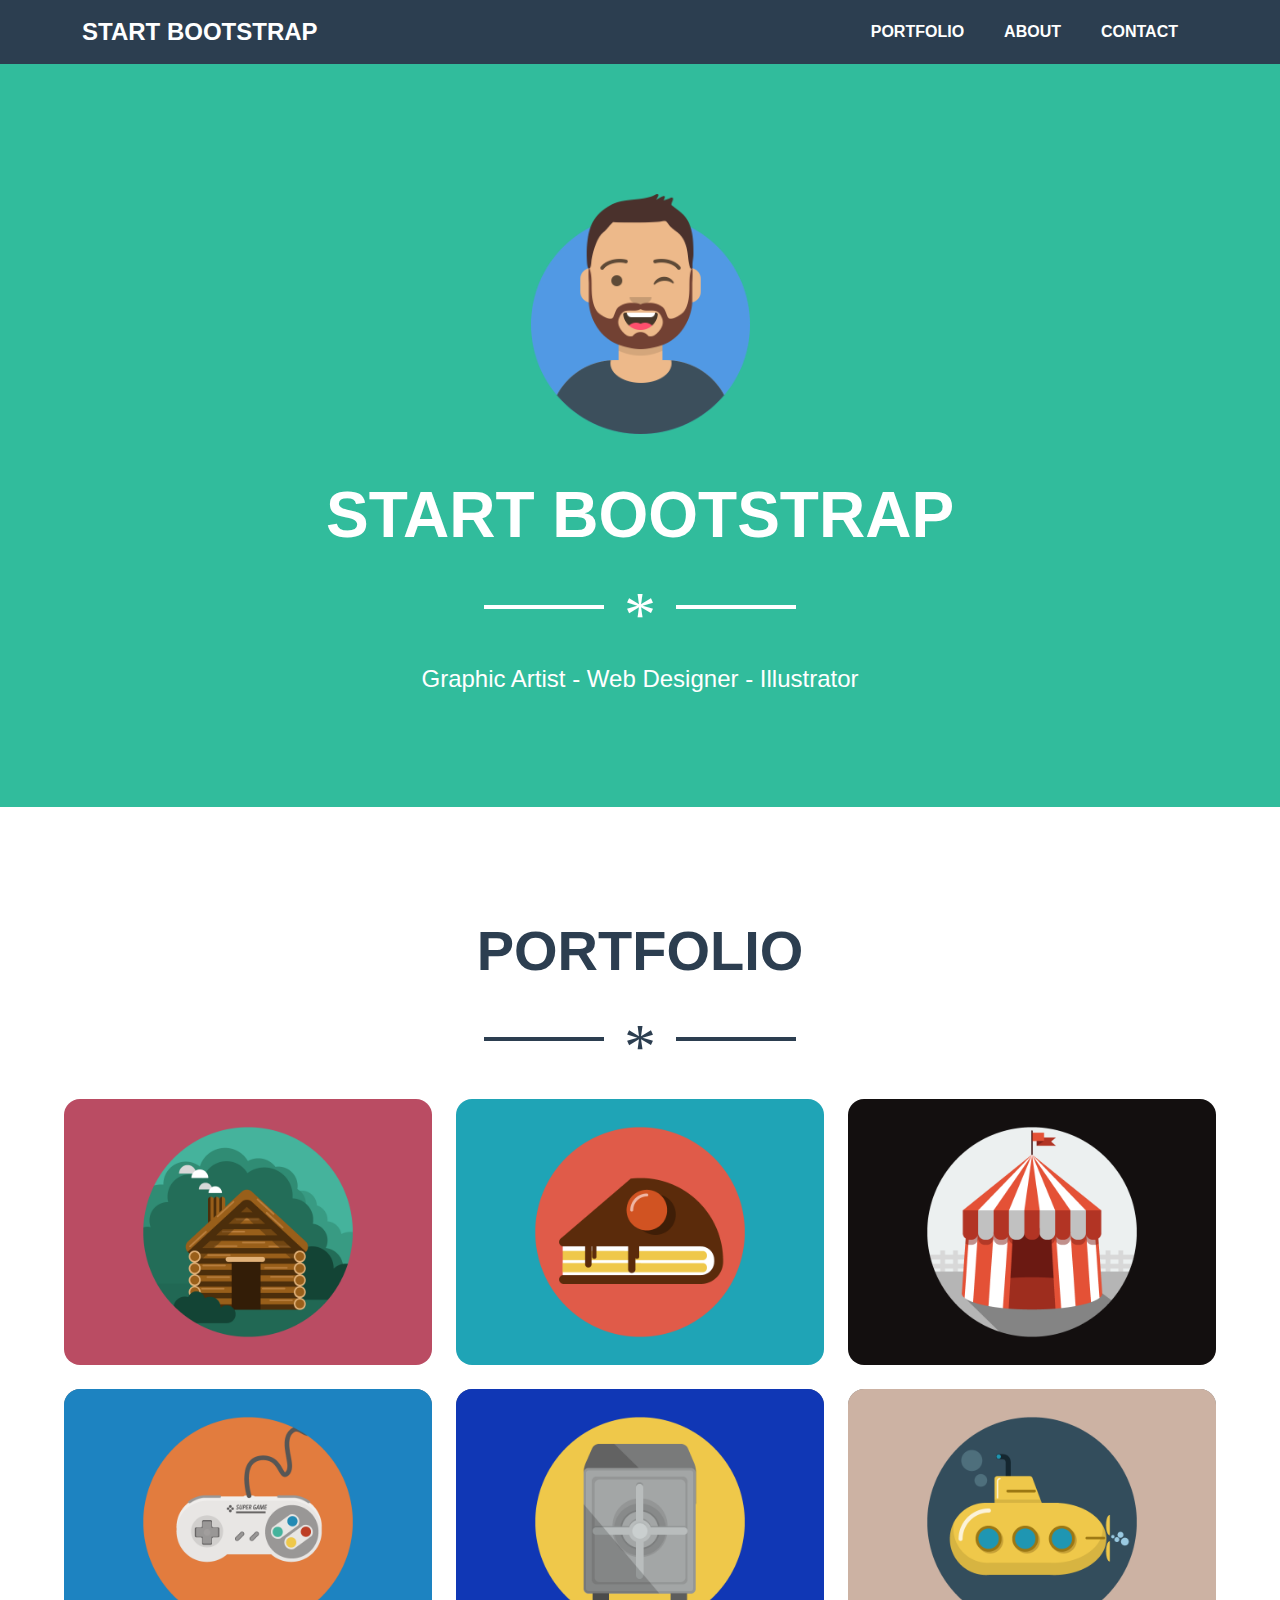
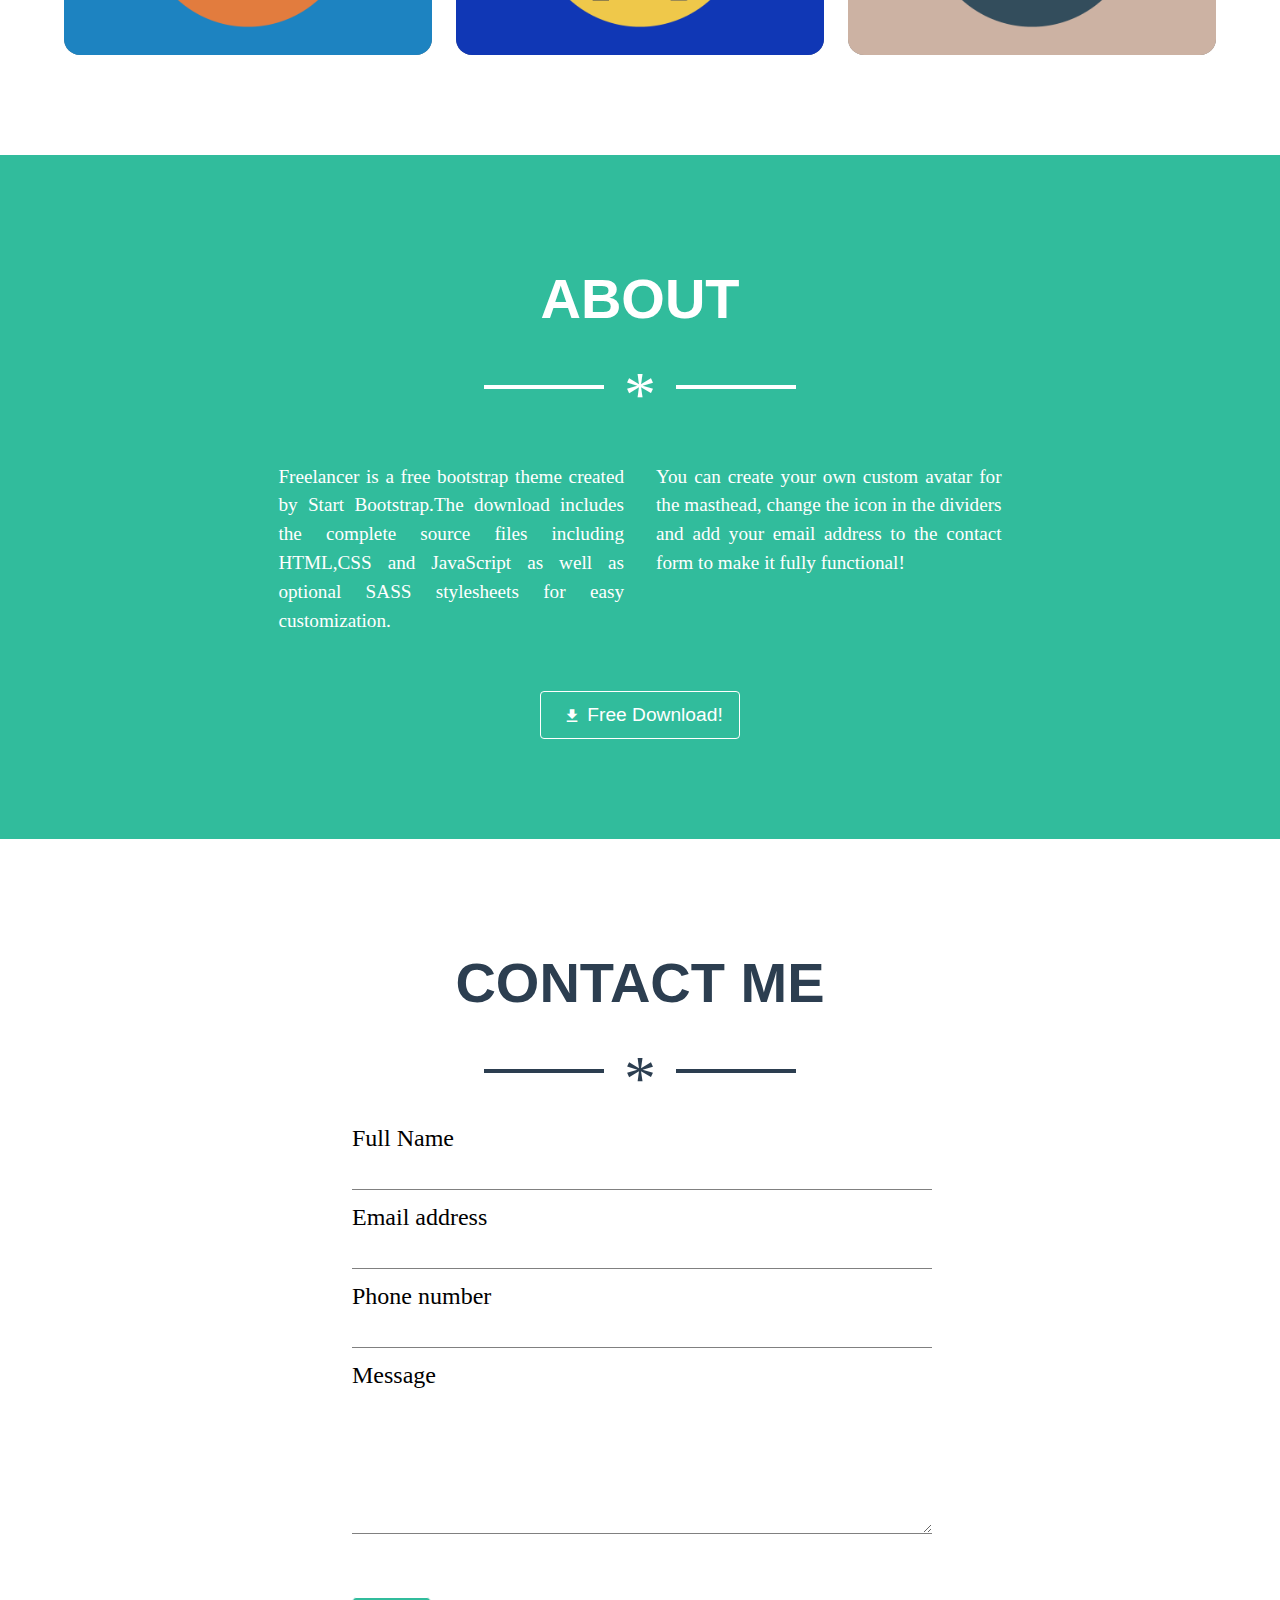
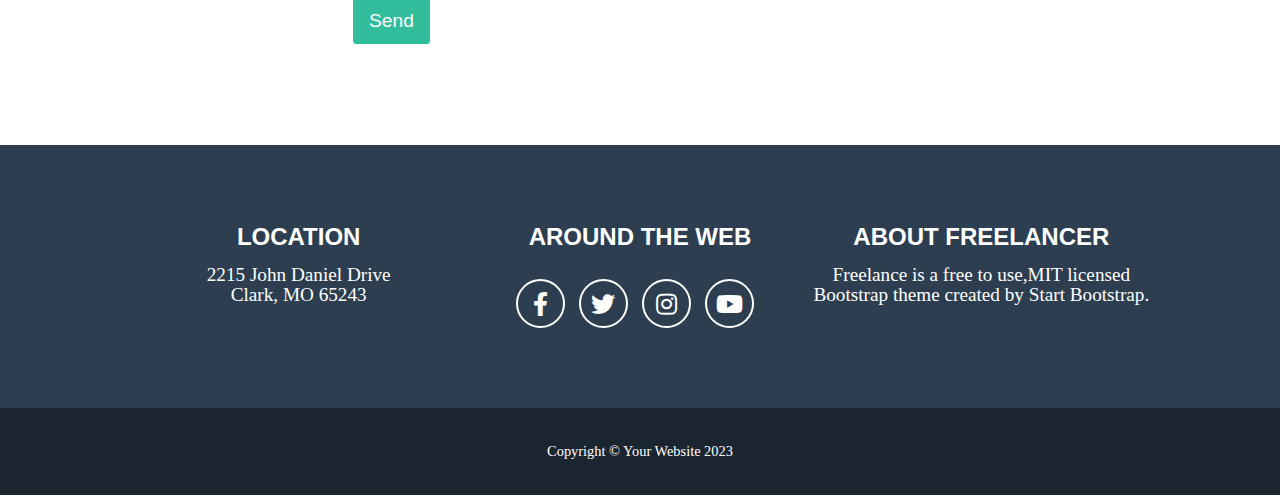
<file: Hafta-1/Berkan-Bilgin-ödev-1/index.html>
<!doctype html>
<html lang="en">
  <head>
    <meta charset="UTF-8" />
    <meta name="viewport" content="width=device-width, initial-scale=1.0" />
    <title>Document</title>
    <link
      href="https://fonts.googleapis.com/icon?family=Material+Icons"
      rel="stylesheet"
    />
    <link
      rel="stylesheet"
      href="https://cdnjs.cloudflare.com/ajax/libs/font-awesome/5.15.1/css/all.min.css"
    />
    <!-- <link rel="stylesheet" href="./css/normalize.css"> -->
    <link rel="stylesheet" href="./css/reset.css" />
    <link rel="stylesheet" href="./css/styles.css" />
  </head>
  <body>
    <header class="header">
      <div class="container flex justify-between align-center">
        <a href="" class="header__logo">start bootstrap</a>

        <nav class="header__nav">
          <ul class="nav__list">
            <li class="list__item">
              <a href="#portfolio" class="item__link">portfolio</a>
            </li>
            <li class="list__item">
              <a href="#about" class="item__link">about</a>
            </li>
            <li class="list__item">
              <a href="#contact" class="item__link">contact</a>
            </li>
          </ul>
        </nav>
      </div>
    </header>

    <section class="intro">
      <div class="container text-center">
        <img class="intro__image" src="./assets/images/avatar.png" alt="" />
        <h1 class="intro__title">Start Bootstrap</h1>
        <div class="line-with-star">
          <div class="line"></div>
          <span class="star">*</span>
          <div class="line"></div>
        </div>
        <p class="intro__description">
          Graphic Artist - Web Designer - Illustrator
        </p>
      </div>
    </section>

    <section class="portfolio">
      <div class="container text-center">
        <h2 class="portfolio__title">PORTFOLIO</h2>
        <div class="line-with-star">
          <div class="line"></div>
          <span class="star">*</span>
          <div class="line"></div>
        </div>

        <div class="portfolio__cards">
          <div class="card">
            <img  class="card__image" src="./assets/images/cabin.png" alt="" />
          </div>
          <div class="card">
            <img  class="card__image" src="./assets/images/cake.png" alt="" />
          </div>
          <div class="card">
            <img  class="card__image" src="./assets/images/circus.png" alt="" />
          </div>
          <div class="card">
            <img  class="card__image" src="./assets/images/game.png" alt="" />
          </div>
          <div class="card">
            <img  class="card__image" src="./assets/images/safe.png" alt="" />
          </div>
          <div class="card">
            <img  class="card__image" src="./assets/images/submarine.png" alt="" />
          </div>
        </div>
      </div>
    </section>

    <section class="about">
      <div class="container text-center">
        <h2 class="about__title">ABOUT</h2>
        <div class="line-with-star">
          <div class="line"></div>
          <span class="star">*</span>
          <div class="line"></div>
        </div>

        <div class="about__columns flex text-justify">
          <div class="about__col">
            <p class="about__text">
              Freelancer is a free bootstrap theme created by Start
              Bootstrap.The download includes the complete source files
              including HTML,CSS and JavaScript as well as optional SASS
              stylesheets for easy customization.
            </p>
          </div>
          <div class="about__space"></div>
          <div class="about__col">
            <p class="abot__text">
              You can create your own custom avatar for the masthead, change the
              icon in the dividers and add your email address to the contact
              form to make it fully functional!
            </p>
          </div>
        </div>

        <button class="about__button">
          <span class="material-icons download-icon"> file_download </span>Free
          Download!
        </button>
      </div>
    </section>

    <section class="contact">
      <div class="container">
        <h2 class="contact__title text-center">Contact Me</h2>
        <div class="line-with-star">
          <div class="line"></div>
          <span class="star">*</span>
          <div class="line"></div>
        </div>

        <form class="contact-form" action="">
          <div class="input-group">
            <input
              class="contact-form__input"
              type="text"
              id="fullname"
              name="fullname"
              placeholder=""
              required
            />
            <label class="contact-form__label" for="fullname">Full Name</label>
          </div>

          <div class="input-group">
            <input
              class="contact-form__input"
              type="text"
              id="email"
              name="email"
              placeholder=""
            />
            <label class="contact-form__label" for="email">Email address</label>
          </div>
          <div class="input-group">
            <input
              class="contact-form__input"
              type="text"
              id="phone"
              name="phone"
              placeholder=""
            />
            <label class="contact-form__label" for="phone">Phone number</label>
          </div>
          <div class="input-group">
            <textarea
              class="contact-form__textarea"
              name="message"
              id="message"
              cols="30"
              rows="5"
              placeholder=""
            ></textarea>
            <label class="contact-form__label" for="message">Message</label>
          </div>

          <button class="contact-form__button">Send</button>
        </form>
      </div>
    </section>

    <footer class="footer text-center">
      <div class="footer__container">
        <div class="footer__col">
          <h3 class="footer__title">LOCATION</h3>
          <p>
            2215 John Daniel Drive <br />
            Clark, MO 65243
          </p>
        </div>

        <div class="footer__col">
          <h3 class="footer__title">AROUND THE WEB</h3>
          <ul class="icons">
            <li><a href="https://www.facebook.com/" target="_blank"><i class="fab fa-facebook-f"></i></a></li>
            <li><a href="https://twitter.com/" target="_blank"><i class="fab fa-twitter"></i></a></li>
            <li><a href="https://www.instagram.com/" target="_blank"><i class="fab fa-instagram"></i></a></li>
            <li><a href="https://www.youtube.com/" target="_blank"><i class="fab fa-youtube"></i></a></li>
        </ul>
        </div>
        <div class="footer__col">
          <h3 class="footer__title">ABOUT FREELANCER</h3>
          <p>
            Freelance is a free to use,MIT licensed <br />
            Bootstrap theme created by <span>Start Bootstrap</span>.
          </p>
        </div>
      </div>

      <div class="copyright__text">
        <p>Copyright © Your Website 2023</p>
      </div>
    </footer>
  </body>
</html>
</file>
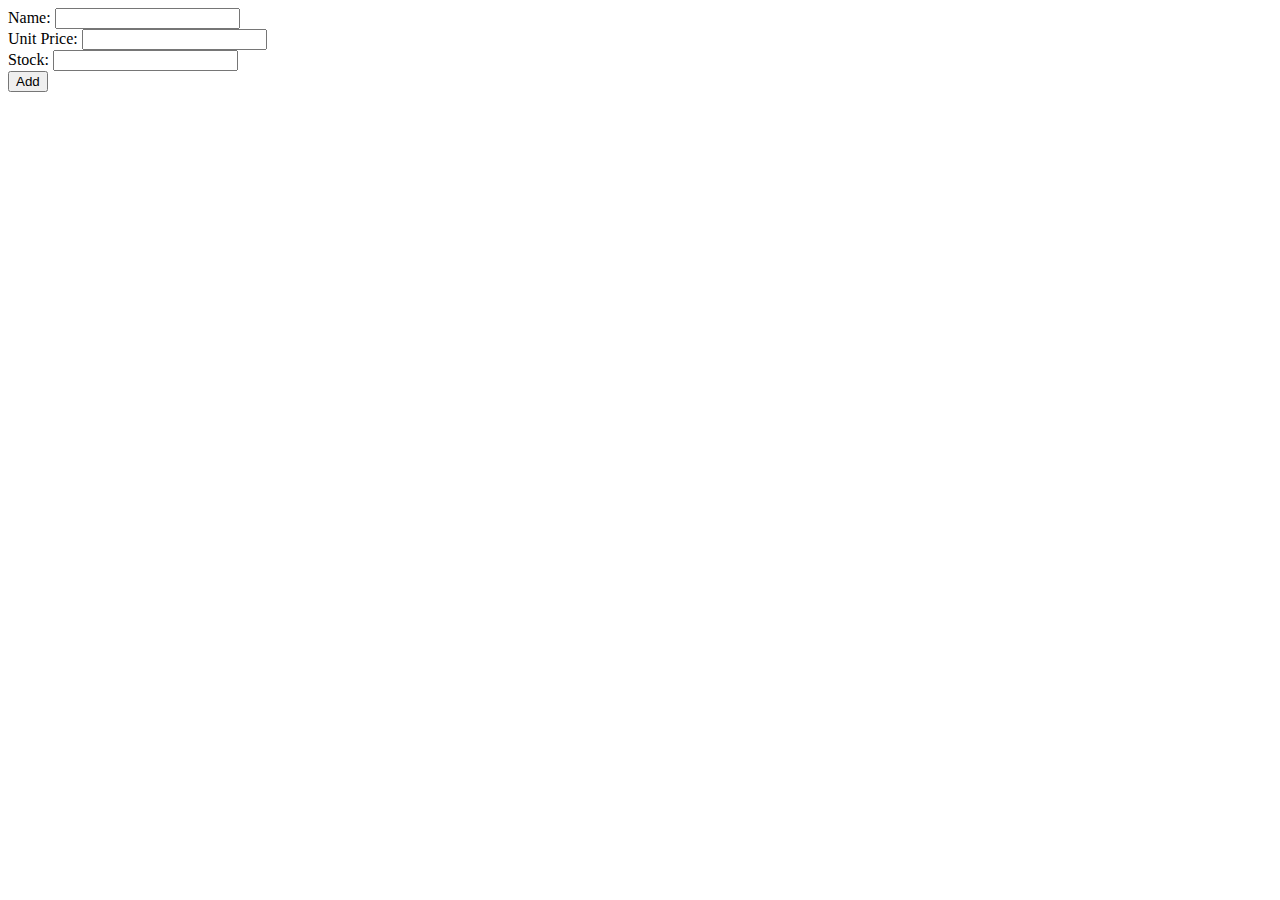
<file: js/apiOperations/AddProduct2.html>
<!DOCTYPE html>
<html lang="en">

<head>
    <meta charset="UTF-8">
    <meta name="viewport" content="width=device-width, initial-scale=1.0">
    <title>Document</title>
</head>

<body>
    <form action="https://northwind.vercel.app/api/products" method="post">
        <div>
            <label for="">Name:</label>
            <input type="text" name="name">
        </div>
        <div>
            <label for="">Unit Price:</label>
            <input type="text" name="unitPrice">
        </div>
        <div>
            <label for="">Stock:</label>
            <input type="text" name="unitsInStock">
        </div>
        <div>
            <button type="submit">Add</button>
        </div>
    </form>
</body>

</html>
</file>
<file: Hafta-1/Berkan-Bilgin-ödev-1/css/styles.css>
:root {
  --white-color: #ffffff;
  --primary-color: #2c3e50;
  --secondary-color: #31bc9c;
  --footer-bg-color: #1a252f;
}

h1 {
  font-size: 4rem;
  margin: 16px 0;
}
/* Eğer ekran genişliği 768px'den küçükse */
@media (max-width: 768px) {
  h1 {
    font-size: 3rem;
  }
}

h2 {
  font-size: 3.5rem;
  margin: 16px 0;
}

p {
  font-size: 1.2rem;
  margin: 16px 0;
}

section {
  padding: 100px 0;
}

.flex {
  display: flex;
}
.align-center {
  align-items: center;
}

.justify-between {
  justify-content: space-between;
}

.text-center {
  text-align: center;
}

.text-justify {
  text-align: justify;
}

.container {
  width: 90%;
  margin: auto;
  max-width: 1280px;
}

/***************************** HEADER SECTION***********************************/

.header {
  width: 100%;
  background-color: var(--primary-color);
  padding: 20px;
  position: sticky;
  top: 0;
  z-index: 10;

  box-sizing: border-box;
}

.header__logo {
  font-family: "Montserrat", sans-serif;
  font-size: 1.5rem;
  font-weight: 700;
  color: var(--white-color);
  text-transform: uppercase;
}

.nav__list {
  display: flex;
}

.list__item {
  font-weight: 600;
  font-size: 1rem;
}

.item__link {
  font-family: "Montserrat", sans-serif;
  color: var(--white-color);
  text-transform: uppercase;
  margin: 0px 0px;
  /* background-color: var(--secondary-color); */
  padding: 20px;
  border-radius: 12px;
}

.item__link:hover {
  color: var(--secondary-color);
}

/***************************** INTRO SECTION***********************************/

.intro {
  background-color: var(--secondary-color);
  color: var(--white-color);
}

.intro__image {
  height: 240px;
  padding: 30px;
}

.intro__title {
  text-transform: uppercase;
  font-family: "Montserrat", sans-serif;
  font-weight: 700;
}

.intro__description {
  font-size: 1.5rem;
  text-transform: capitalize;
  font-family: "Lato", sans-serif;
  font-weight: 500;
}

/***************************** PORTFOLIO SECTION***********************************/

.portfolio {
  color: var(--primary-color);
}

.portfolio__title {
  font-family: "Montserrat", sans-serif;
  font-weight: 700;
  text-transform: uppercase;
}

.portfolio__cards {
  display: grid;
  gap: 1.5rem;
  max-width: 1280px;
  grid-template-columns: repeat(auto-fit, minmax(360px, 1fr));
  justify-content: center;
}

.card {
  background-color: gray;
  border-radius: 1rem;
  width: 100%;
  max-width: 400px;
  margin: 0 auto;
  position: relative;
  overflow: hidden;
}

.card__image {
  width: 100%;
  display: block;
}

/***************************** ABOUT SECTION***********************************/

.about {
  background-color: var(--secondary-color);
  color: var(--white-color);
}

.about__title {
  font-family: "Montserrat", sans-serif;
  font-weight: 700;
  text-transform: uppercase;
}

.about__space {
  width: 2rem;
}

.about__columns {
  justify-content: center;
}

.about__col {
  width: 30%;
  line-height: 1.5;
}

@media screen and (max-width: 768px) {
  .about__columns {
    flex-direction: column;
  }
  .about__col {
    width: 90%;
    margin: auto;
  }
  .about__space {
    display: none;
  }

  .about__text {
    font-size: 1.1rem;
  }
}

.about__button {
  padding: 12px 16px;
  background-color: var(--secondary-color);
  border: 1px white solid;
  border-radius: 4px;
  color: white;
  font-size: 1.2rem;
  transition: all 0.3s ease;
  margin-top: 40px;
}

.about__button:hover {
  background-color: white;
  color: black;
  border: 1px black solid;
  cursor: pointer;
}

.download-icon {
  vertical-align: middle;
  font-size: 18px;
  margin: 0 6px;
}

/***************************** CONTACT SECTION***********************************/

.contact-form {
  width: 50%;
  margin: auto;
}

.contact .star {
  color: var(--primary-color);
}

.contact__title {
  text-transform: uppercase;
  color: var(--primary-color);
  font-family: "Montserrat", sans-serif;
  font-weight: 700;
}

.contact-form__input,
.contact-form__textarea {
  border: none;
  border-bottom: 1px solid gray;
  width: 100%;
  padding-top: 20px;
  padding-bottom: 10px;
  font-size: 1.5rem;
}

.contact-form__input:focus,
.contact-form__textarea:focus {
  outline: none;
  border-bottom: 1px solid var(--secondary-color);
}

.contact-form__label {
  position: absolute;
  transition: all 0.2s ease;
  top: -5px;
  left: 0px;
  pointer-events: none;
  font-size: 1.5rem;
}

.contact-form__button {
  padding: 12px 16px;
  background-color: var(--secondary-color);
  border: 1px white solid;
  border-radius: 4px;
  color: white;
  font-size: 1.2rem;
  transition: all 0.3s ease;
  margin-top: 40px;
}

.contact-form__button:hover {
  cursor: pointer;
  box-shadow: 0px 5px 15px rgba(0, 0, 0, 0.2);
  filter: brightness(95%);
}

.input-group {
  position: relative;
  margin-bottom: 20px;
}

.input-group:focus-within .contact-form__label {
  font-size: 1rem;
  color: var(--secondary-color);
}

.contact-form__input:not(:placeholder-shown) + .contact-form__label {
  color: var(--secondary-color);
  font-size: 1rem;
}

.contact-form__textarea:not(:placeholder-shown) + .contact-form__label {
  color: var(--secondary-color);
  font-size: 1rem;
}

/***************************** FOOTER ***********************************/

.footer {
  background-color: var(--primary-color);
  color: white;
}

.footer__container {
  padding: 80px 0px;
  width: 80%;
  max-width: 1280px;
  display: grid;
  margin: 0 auto;
  grid-template-columns: repeat(auto-fit, minmax(300px, 1fr));
}

.footer__title {
  text-transform: uppercase;
  color: var(--white-color);
  font-family: "Montserrat", sans-serif;
  font-weight: 700;
  font-size: 1.5rem;
}

.copyright__text {
  background-color: #1a252f;
  padding: 20px 0;
  width: 100%;
}

.copyright__text p {
  font-size: 0.9rem;
}

.icons {
  margin-top: 30px;
}

.icons li {
  display: inline-block;
  margin-right: 10px;
}

.icons a {
  color: inherit;
  text-decoration: none;
}

.icons i {
  font-size: 24px;
  width: 45px;
  height: 45px;
  display: inline-flex;
  align-items: center;
  justify-content: center;
  border: 2px solid white;
  border-radius: 50%;
}

.icons i:hover {
  color: black;
  background-color: white;
}

.icons a:hover {
  color: #0077b6;
}

/***************************** LINE WITH STAR ***********************************/

.line-with-star {
  display: flex;
  align-items: center;
  justify-content: center;
  margin: 20px 0;
}

.line {
  width: 120px;
  height: 4px;
  background-color: black;
  margin: 0 20px;
}

.intro .line {
  background-color: var(--white-color);
}

.portfolio .line {
  background-color: var(--primary-color);
}

.about .line {
  background-color: var(--white-color);
}

.contact .line {
  background-color: var(--primary-color);
}

.star {
  font-size: 4rem;
  margin-top: 1rem;
}

/***************************** Material Icons ***********************************/
</file>
